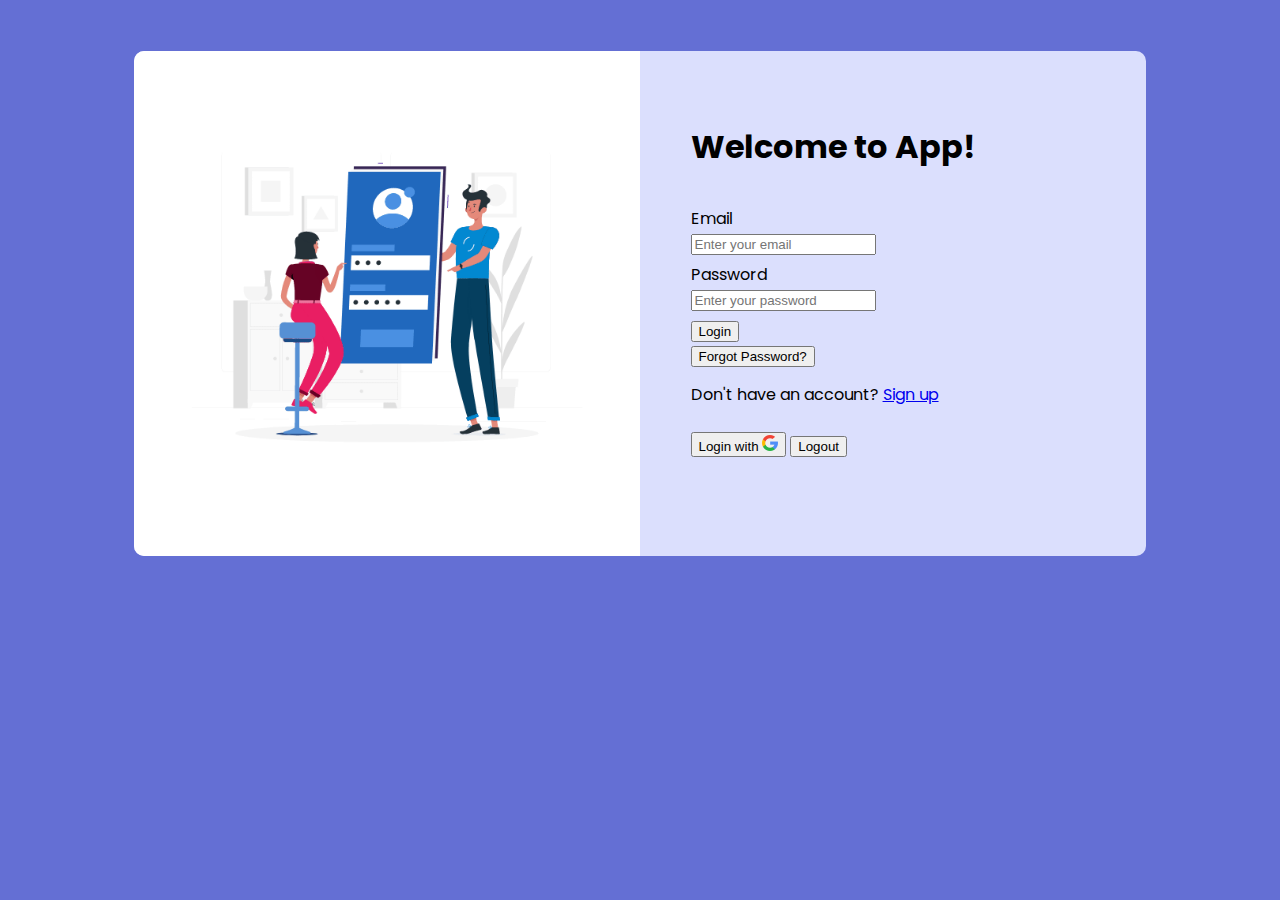
<file: index.html>
<!DOCTYPE html>
<html lang="en">

<head>
    <meta charset="UTF-8">
    <meta http-equiv="X-UA-Compatible" content="IE=edge">
    <meta name="viewport" content="width=device-width, initial-scale=1.0">

    <link href="https://cdn.jsdelivr.net/npm/bootstrap@5.2.0/dist/css/bootstrap.min.css" rel="stylesheet" integrity="sha384-gH2yIJqKdNHPEq0n4Mqa/HGKIhSkIHeL5AyhkYV8i59U5AR6csBvApHHNl/vI1Bx" crossorigin="anonymous">

    <link rel="stylesheet" href="styles.css">

    <link href="https://fonts.googleapis.com/css2?family=Poppins:wght@200;400&display=swap" rel="stylesheet">
    <title>Login</title>
</head>


<body>
    <div class="mainbx" id="login">
        <img id="lottie" src="media/login.gif" alt="login lottie gif here">
        <div class="contentbx">
            <div class="formbx">
                <h1>Welcome to App!</h1>
                <form autocomplete="off" onsubmit="login(event)">

                    <div class="mb-3">
                        <label for="formGroupExampleInput" class="form-label">Email</label>
                        <input type="email" class="form-control" id="formGroupExampleInput" id="loginEmail"
                            placeholder="Enter your email">
                    </div>

                    <div class="mb-3">
                        <label for="formGroupExampleInput" class="form-label">Password</label>
                        <input type="password" class="form-control" id="formGroupExampleInput" id="loginPassword" 
                            placeholder="Enter your password">
                    </div>

                </form>
            </div>

            <div class="d-grid gap-2 ">
                <button class="btn btn-primary " type="button">Login</button> <br>
                <button class="btn btn-outline-secondary" onclick="forgotPass()" type="button">Forgot Password?</button>
              </div>
            
            <p>Don't have an account? <a href="signup/index.html"> Sign up</a></p><br>

            <div class="d-grid gap-2 d-md-block">
                <button class="btn btn-outline-primary outline" type="button" onclick="loginWithGoogle()">Login with <img src="media/search.png" alt="googlepic"></button>
                <button class="btn btn-outline-secondary outline" type="button" onclick="logout()">Logout</button>
              </div>

        </div>
    </div>



    <!-- <script src="https://www.gstatic.com/firebasejs/8.2.9/firebase-app.js"></script>
    <script src="https://www.gstatic.com/firebasejs/8.2.9/firebase-auth.js"></script>
    <script src="https://www.gstatic.com/firebasejs/8.2.9/firebase-firestore.js"></script>
    <script src="https://www.gstatic.com/firebasejs/8.2.9/firebase-storage.js"></script>

    <script>
        // Your web app's Firebase configuration
        var firebaseConfig = {
            apiKey: "AIzaSyCYybtuNQHaMpcKNdTyjK_e0Y0k5xChMQI",

            authDomain: "mgpa-6cc10.firebaseapp.com",

            projectId: "mgpa-6cc10",

            storageBucket: "mgpa-6cc10.appspot.com",

            messagingSenderId: "292918906000",

            appId: "1:292918906000:web:69bf0126437f9ea2abdc15"

        };
        // Initialize Firebase
        firebase.initializeApp(firebaseConfig);
    </script>
    <script src="veri.js"></script>
    <script>
        function forgotPass() {
            const email = document.getElementById("loginEmail").value
            firebase.auth().sendPasswordResetEmail(email)
                .then(() => {
                    alert("a password reset email has been sent")
                })
                .catch((error) => {
                    var errorCode = error.code;
                    var errorMessage = error.message;
                    alert(errorMessage)
                    // ..
                });
        }
    </script> -->

<script src="https://cdn.jsdelivr.net/npm/bootstrap@5.2.0/dist/js/bootstrap.bundle.min.js" integrity="sha384-A3rJD856KowSb7dwlZdYEkO39Gagi7vIsF0jrRAoQmDKKtQBHUuLZ9AsSv4jD4Xa" crossorigin="anonymous"></script>
</body>

</html>
</file>
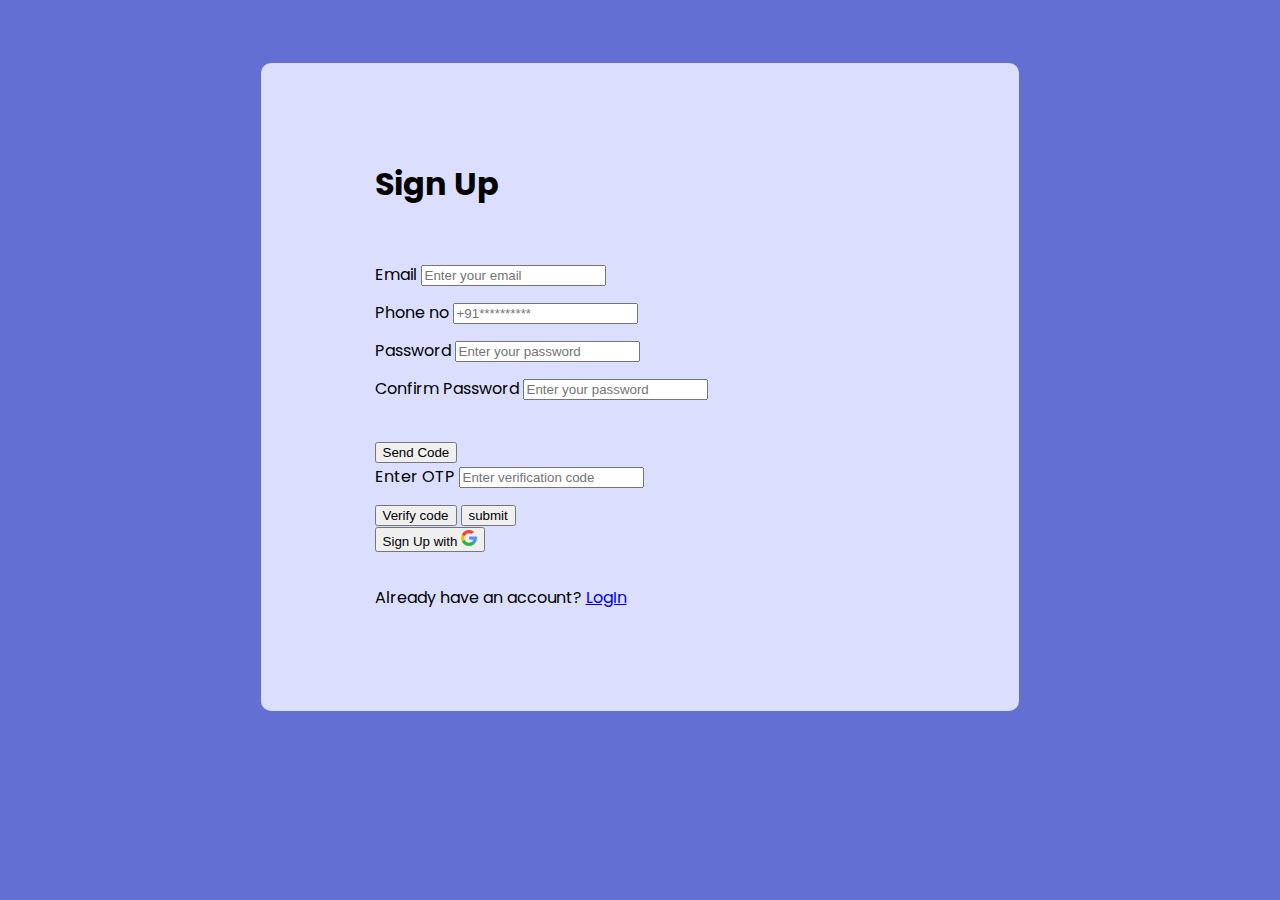
<file: signup/index.html>
<!DOCTYPE html>
<html lang="en">

<head>
    <meta charset="UTF-8">
    <meta http-equiv="X-UA-Compatible" content="IE=edge">
    <meta name="viewport" content="width=device-width, initial-scale=1.0">

    <link href="https://cdn.jsdelivr.net/npm/bootstrap@5.2.0/dist/css/bootstrap.min.css" rel="stylesheet"
        integrity="sha384-gH2yIJqKdNHPEq0n4Mqa/HGKIhSkIHeL5AyhkYV8i59U5AR6csBvApHHNl/vI1Bx" crossorigin="anonymous">

    <link rel="stylesheet" href="styles.css">

    <link href="https://fonts.googleapis.com/css2?family=Poppins:wght@200;400&display=swap" rel="stylesheet">

    <title>Sign Up</title>
</head>

<body>
    <div class="mainbx signup">
        <div class="contentbx">
            <div class="formbx">
                <h1>Sign Up</h1>
                <form autocomplete="off" onsubmit="login(event)">

                    <div class="mb-3">
                        <label for="formGroupExampleInput" class="form-label">Email</label>
                        <input type="email" class="form-control" id="formGroupExampleInput" id="signupEmail"
                            placeholder="Enter your email">
                    </div>

                    <div class="mb-3">
                        <label for="formGroupExampleInput" class="form-label">Phone no</label>
                        <input type="text" class="form-control" id="formGroupExampleInput" id="number"
                            placeholder="+91**********">
                    </div>

                    <div class="mb-3">
                        <label for="formGroupExampleInput" class="form-label">Password</label>
                        <input type="password" class="form-control" id="formGroupExampleInput" id="signupPassword"
                            placeholder="Enter your password">
                    </div>

                    <div class="mb-3">
                        <label for="formGroupExampleInput" class="form-label">Confirm Password</label>
                        <input type="password" class="form-control" id="formGroupExampleInput" id="signupcPassword"
                            placeholder="Enter your password">
                    </div>

                    <div id="recaptcha-container"></div>
                    <br>

                    <div class="d-grid gap-2 ">
                        <button class="btn btn-primary " type="button" onclick="phoneAuth()">Send Code</button> <br>
                    </div>

                    <div class="mb-3">
                        <label for="formGroupExampleInput" class="form-label">Enter OTP</label>
                        <input type="text" class="form-control" id="formGroupExampleInput" id="verificationCode"
                            placeholder="Enter verification code">
                    </div>

                    <div class="d-grid gap-2 ">
                        <button class="btn btn-outline-secondary" type="button" onclick="codeverify()">Verify
                            code</button>
                        <button class="btn btn-primary " type="submit">submit</button> <br>
                    </div>
                </form>

                <div class="d-grid gap-2 d-md-block">
                    <button class="btn btn-outline-primary outline" type="button" onclick="loginWithGoogle()">Sign Up
                        with
                        <img src="media/search.png" alt="googlepic"></button>
                </div>

                <p> Already have an account? <a href="/index.html"> LogIn</a></p><br>
            </div>
        </div>


        <!-- <script src="https://www.gstatic.com/firebasejs/8.2.9/firebase-app.js"></script>
        <script src="https://www.gstatic.com/firebasejs/8.2.9/firebase-auth.js"></script>
        <script src="https://www.gstatic.com/firebasejs/8.2.9/firebase-firestore.js"></script>
        <script src="https://www.gstatic.com/firebasejs/8.2.9/firebase-storage.js"></script>

        <script>
            // Your web app's Firebase configuration
            var firebaseConfig = {
                apiKey: "AIzaSyCYybtuNQHaMpcKNdTyjK_e0Y0k5xChMQI",

                authDomain: "mgpa-6cc10.firebaseapp.com",

                projectId: "mgpa-6cc10",

                storageBucket: "mgpa-6cc10.appspot.com",

                messagingSenderId: "292918906000",

                appId: "1:292918906000:web:69bf0126437f9ea2abdc15"

            };
            // Initialize Firebase
            firebase.initializeApp(firebaseConfig);
        </script>
        <script src="veri.js"></script>
        <script>
            window.onload = function () {
                render();
            };
            function render() {
                window.recaptchaVerifier = new firebase.auth.RecaptchaVerifier('recaptcha-container');
                recaptchaVerifier.render();
            }
            function phoneAuth() {
                //get the number
                var number = document.getElementById('number').value;
                var pass = document.getElementById('signupPassword').value;
                var cpass = document.getElementById('signupcPassword').value;
                //phone number authentication function of firebase
                //it takes two parameter first one is number,,,second one is recaptcha
                if (pass == cpass) {
                    firebase.auth().signInWithPhoneNumber(number, window.recaptchaVerifier).then(function (confirmationResult) {
                        //s is in lowercase
                        window.confirmationResult = confirmationResult;
                        coderesult = confirmationResult;
                        console.log(coderesult);
                        alert("Message sent");
                    }).catch(function (error) {
                        alert(error.message);
                    });
                }
                else {
                    alert("Please check both the passwords");
                }
            }
            function codeverify() {
                var code = document.getElementById('verificationCode').value;
                coderesult.confirm(code).then(function (result) {
                    alert("Successfully registered");
                    var user = result.user;
                    console.log(user);
                }).catch(function (error) {
                    alert(error.message);
                });
            }
        </script> -->
        <script src="https://cdn.jsdelivr.net/npm/bootstrap@5.2.0/dist/js/bootstrap.bundle.min.js"
            integrity="sha384-A3rJD856KowSb7dwlZdYEkO39Gagi7vIsF0jrRAoQmDKKtQBHUuLZ9AsSv4jD4Xa"
            crossorigin="anonymous"></script>

</body>

</html>
</file>
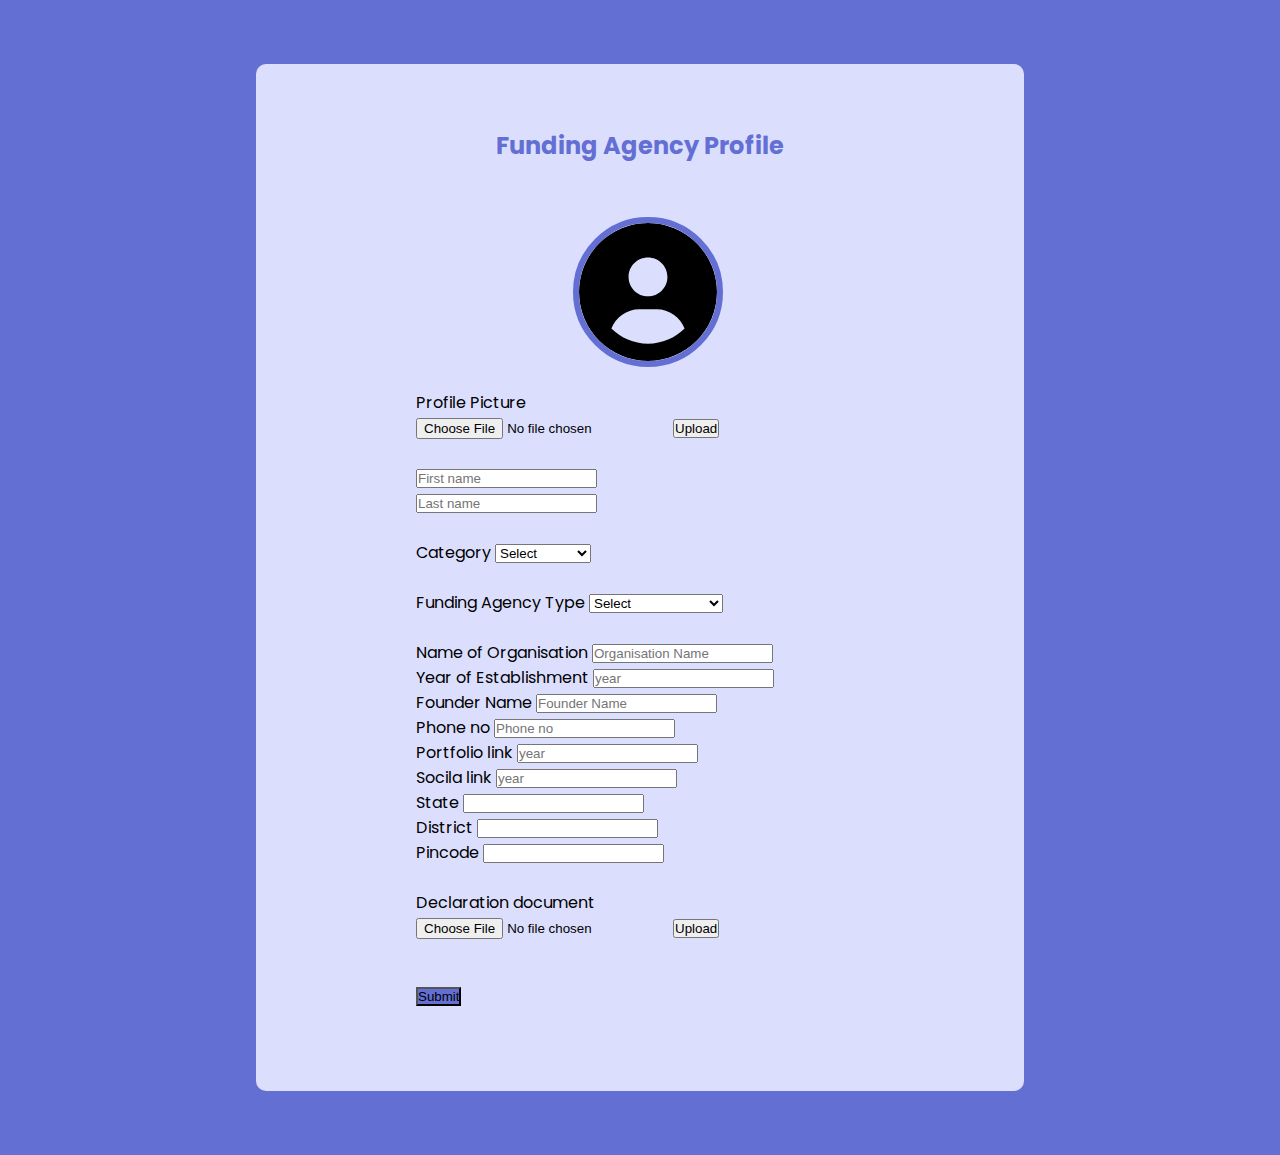
<file: profile/fa/index.html>
<!DOCTYPE html>
<html lang="en">

<head>
    <meta charset="UTF-8" />
    <meta name="viewport" content="width=device-width, initial-scale=1.0" />
    <link rel="stylesheet" href="styles.css">
    <title>Funding Agency Profile</title>

    <link
        href="https://fonts.googleapis.com/css2?family=Poppins:wght@200;400&family=Raleway:wght@200;300;500&display=swap"
        rel="stylesheet">

    <link href="https://cdn.jsdelivr.net/npm/bootstrap@5.0.2/dist/css/bootstrap.min.css" rel="stylesheet"
        integrity="sha384-EVSTQN3/azprG1Anm3QDgpJLIm9Nao0Yz1ztcQTwFspd3yD65VohhpuuCOmLASjC" crossorigin="anonymous">

</head>

<body class="profile">
    <div class="mainbx">
        <h2>Funding Agency Profile</h2>
        <div class="contentbx">
            <form action="" class="contact-form">
                <div class="profilepic">
                    <img src="circle-user-solid.svg" class="round" id="image" alt="profile photo">
                    <label for="formGroupExampleInput" class="form-label">Profile Picture</label>
                    <div class="input-group mb-3">
                        <input type="file" id="photo" class="form-control">
                        <button class="btn btn-outline-secondary" type="button"  id="upld"
                            onclick="uploadImage()">Upload</button>
                    </div>
                </div><br>

                <div class="row g-3">
                    <div class="col">
                        <input type="text" id="fname" required class="form-control" placeholder="First name"
                            aria-label="First name">
                    </div>
                    <div class="col">
                        <input type="text" id="lname" required class="form-control" placeholder="Last name"
                            aria-label="Last name">
                    </div>
                </div><br>

                <div>
                    <label for="formGroupExampleInput" class="form-label">Category</label>
                    <select class="form-select cat" id="category" required aria-label=".form-select-sm example">
                        <option value="select" selected disabled>Select</option>
                        <option value="govt">Government</option>
                        <option value="govt/aided">Govt/aided</option>
                        <option value="private">Private</option>
                    </select>
                </div><br>

                <div>
                    <label for="formGroupExampleInput" class="form-label">Funding Agency Type</label>
                    <select class="form-select cat" id="fatype" required aria-label=".form-select-sm example">
                        <option value="select" selected disabled>Select</option>
                        <option value="govt">Government</option>
                        <option value="govt/aided">Government-Aided</option>
                        <option value="private">Private</option>
                    </select>
                </div><br>

                <div class="mb-3">
                    <label for="formGroupExampleInput" class="form-label">Name of Organisation</label>
                    <input type="text" class="form-control name" id="Oname" required placeholder="Organisation Name">
                </div>

                <div class="mb-3">
                    <label for="formGroupExampleInput" class="form-label">Year of Establishment</label>
                    <input type="text" class="form-control established" id="Eyear" required placeholder="year">
                </div>

                <div class="mb-3">
                    <label for="formGroupExampleInput" class="form-label">Founder Name</label>
                    <input type="text" class="form-control" id="Fname" required placeholder="Founder Name">
                </div>

                <div class="mb-3">
                    <label for="formGroupExampleInput" class="form-label">Phone no</label>
                    <input type="tel" class="form-control" id="phone" required placeholder="Phone no">
                </div>

                <div class="mb-3">
                    <label for="formGroupExampleInput" class="form-label">Portfolio link</label>
                    <input type="link" class="form-control" id="portfolio" required placeholder="year">
                </div>

                <div class="mb-3">
                    <label for="formGroupExampleInput" class="form-label">Socila link</label>
                    <input type="link" class="form-control" id="link" required placeholder="year">
                </div>

                <div class="row g-3">
                    <div class="col-md-6">
                        <label for="inputCity" class="form-label">State</label>
                        <input type="text" class="form-control" id="state" required>
                    </div>
                    <div class="col-md-4">
                        <label for="inputState" class="form-label">District</label>
                        <input type="text" class="form-control" id="district" required>
                    </div>
                    <div class="col-md-2">
                        <label for="inputZip" class="form-label">Pincode</label>
                        <input type="text" class="form-control pincode" id="pincode" required>
                    </div>
                </div><br>

                <label for="formGroupExampleInput" class="form-label" id="declare">Declaration document</label>
                <div class="input-group mb-3">
                    <input type="file" class="form-control" placeholder="Recipient's username"
                        aria-label="Recipient's username" aria-describedby="button-addon2">
                    <button class="btn btn-outline-secondary" type="button" id="upld"
                        onclick="uploadFile()">Upload</button>
                </div><br>

                <div class="d-grid gap-2">
                    <button class="btn btn-primary" type="submit" id="sub" onclick="updateFAProfile()">Submit</button>
                </div>
            </form>

        </div>
    </div>

    <!-- <script src="https://www.gstatic.com/firebasejs/7.17.1/firebase.js"></script>
    <script src="https://www.gstatic.com/firebasejs/7.7.0/firebase-app.js"></script>
    <script src="https://www.gstatic.com/firebasejs/7.7.0/firebase-auth.js"></script>
    <script src="https://www.gstatic.com/firebasejs/7.7.0/firebase-storage.js"></script>
    <script src="https://www.gstatic.com/firebasejs/7.7.0/firebase-database.js"></script>
    <script src="https://www.gstatic.com/firebasejs/7.7.0/firebase-firestore.js"></script> -->

    <!-- <script type="module">

        var oname = document.getElementById("Oname")
        var ename = document.getElementById("Eyear")
        var fname = document.getElementById("Fname")
        var phone = document.getElementById("phone")
        var portfolio = document.getElementById("portfolio")
        var social = document.getElementById("link")
        var state = document.getElementById("state")
        var district = document.getElementById("district")
        var pincode = document.getElementById("pincode")

        var sub = document.getElementById("sub")


        import { initializeApp } from "https://www.gstatic.com/firebasejs/9.9.1/firebase-app.js";
        import { getFirestore } from "https://www.gstatic.com/firebasejs/9.9.1/firebase-firestore.js";

        const firebaseConfig = {

            apiKey: "AIzaSyCYybtuNQHaMpcKNdTyjK_e0Y0k5xChMQI",

            authDomain: "mgpa-6cc10.firebaseapp.com",

            databaseURL: "https://mgpa-6cc10-default-rtdb.firebaseio.com",

            projectId: "mgpa-6cc10",

            storageBucket: "mgpa-6cc10.appspot.com",

            messagingSenderId: "292918906000",

            appId: "1:292918906000:web:69bf0126437f9ea2abdc15"


        };

        const app = initializeApp(firebaseConfig);

        import { getDatabase, ref, get, set, child, update, remove } from "https://www.gstatic.com/firebasejs/9.9.1/firebase-database.js";

        const db = getDatabase();

        var uuid = localStorage.getItem('currentUser')

        sub.addEventListener('click', InsertData)

        function InsertData() {
            set(ref(db, "FAProfile/" + uuid), {

                Category: "Funding Agency",
                Orgname: oname.value,
                Eyear: Eyear.value,
                Founder: Fname.value,
                Phone: phone.value,
                Portfolio: portfolio.value,
                Link: social.value,
                State: state.value,
                District: district.value,
                Pincode: pincode.value

            })
                .then(() => {
                    alert("data stored successfully")
                })
                .catch((error) => {
                    alert("couldn't store the data due to " + error)
                });
        }

        function SelectData() {
            const dbref = ref(db);

            get(child(dbref, "FAProfile/" + uuid)).then((snapshot) => {
                if (snapshot.exists()) {

                    oname.value = snapshot.val().Orgname;
                    Eyear.value = snapshot.val().Eyear;
                    Fname.value = snapshot.val().Founder;
                    phone.value = snapshot.val().Phone;
                    portfolio.value = snapshot.val().Portfolio;
                    social.value = snapshot.val().Link;
                    state.value = snapshot.val().State;
                    district.value = snapshot.val().District;
                    pincode.value = snapshot.val().Pincode;
                }
                else {
                    alert("no data found")
                }
            })
                .catch((error) => {
                    alert(error)
                });
        }


    </script> -->
    <!-- <script>
        var Config = {

            apiKey: "AIzaSyCYybtuNQHaMpcKNdTyjK_e0Y0k5xChMQI",

            authDomain: "mgpa-6cc10.firebaseapp.com",

            databaseURL: "https://mgpa-6cc10-default-rtdb.firebaseio.com",

            projectId: "mgpa-6cc10",

            storageBucket: "mgpa-6cc10.appspot.com",

            messagingSenderId: "292918906000",

            appId: "1:292918906000:web:69bf0126437f9ea2abdc15"
        };


        // Initialize Firebase

        firebase.initializeApp(Config);
        console.log(firebase);
        const fire = firebase.firestore();

        var uuid = localStorage.getItem('currentUser')

        var imgName, imgUrl, brocUrl, decUrl;
        var files = [];
        var reader;

        function updateFAProfile() {
            fire.collection("FAProfile").doc(uuid).set({
                Category: "Funding Agency",
                Orgname: Oname.value,
                Eyear: Eyear.value,
                Founder: Fname.value,
                Phone: phone.value,
                Portfolio: portfolio.value,
                Link: link.value,
                State: state.value,
                District: district.value,
                Pincode: pincode.value
            })
                .then(() => {
                    console.log("Document successfully written!");
                })
                .catch((error) => {
                    console.error("Error writing document: ", error);
                });
        }

        function uploadImage() {
            const ref = firebase.storage().ref();
            const imagesRef = ref.child('profiles');
            const file = document.querySelector("#photo").files[0];
            const name = +new Date() + "-" + file.name;
            console.log(uuid)
            const metadata = {
                contentType: file.type
            };
            const task = imagesRef.child(uuid).put(file, metadata);
            task
                .then(snapshot => snapshot.ref.getDownloadURL())
                .then(function (url) {
                    imgUrl = url;

                    firebase.database().ref('FAFiles/ProfilePics/' + uuid).set({
                        profilePic: imgUrl
                    });
                    alert("image uploaded successfully")
                    const image = document.querySelector("#image")
                    image.src = url;
                })
                .catch(console.error);
        }
        function retrieveImage() {

            firebase.database().ref('FAProfilePics/' + uuid).on('value', function (snapshot) {
                document.getElementById('image').src = snapshot.val().profilePic;
            });
        }

        function uploadFile() {
            const ref = firebase.storage().ref();
            const fileRef = ref.child('Declaration');
            const file1 = document.querySelector("#dec").files[0];
            const name1 = +new Date() + "-" + file1.name;
            console.log(uuid)
            const metadata1 = {
                contentType: file1.type
            };
            const task = fileRef.child(uuid).put(file1, metadata1);
            task
                .then(snapshot => snapshot.ref.getDownloadURL())
                .then(function (url) {
                    decUrl = url;

                    firebase.database().ref('FAFiles/Declaration Forms/' + uuid).set({
                        decForm: decUrl
                    });
                })
            alert("file uploaded successfully")
                .catch(console.error);
        }


    </script> -->
    <script src="https://cdn.jsdelivr.net/npm/bootstrap@5.0.2/dist/js/bootstrap.bundle.min.js"
        integrity="sha384-MrcW6ZMFYlzcLA8Nl+NtUVF0sA7MsXsP1UyJoMp4YLEuNSfAP+JcXn/tWtIaxVXM"
        crossorigin="anonymous"></script>
</body>

</html>
</file>
<file: styles.css>
html{
    scroll-behavior: smooth;
}
body{
    /* overflow: hidden; */
    position: relative;
    background-color: #646FD4;
    text-align: left;
    font-family: 'Poppins', sans-serif;
}

.mainbx{
    padding: auto;
    background-color: #DBDFFD;
    margin: 4% 10%;
    border-radius: 10px;
}
.signup{
    margin: 5% 20%;
}
#login{
    display: flex;
}

.contentbx{
    padding-top: 5%;
    text-align: left;
    margin-left: 5%;
    padding-bottom: 3%;
}
.signup .contentbx{
    margin-left: 15%;
    padding: 10% 0;
}
.mb-3{
    padding-bottom: 2%;
    margin-right: 20%;
}
.signup .mb-3{
    margin-right: 20%;
}
#lottie{
    position: relative;
    float: left;
    width: auto;
    max-width: 50%;
    height: auto;
    max-height:100%;
    border-top-left-radius:10px;
    border-bottom-left-radius:10px ;
    object-fit:fill;
}
h1{
    padding-bottom: 5%;
    font-family: 'Poppins', sans-serif;
}

p{
    margin: 0;
    margin-top: 5%;
}
.d-grid{
    margin-right: 20%;
}
</file>
<file: signup/styles.css>
html{
    scroll-behavior: smooth;
}
body{
    /* overflow: hidden; */
    position: relative;
    background-color: #646FD4;
    text-align: left;
    font-family: 'Poppins', sans-serif;
}

.mainbx{
    padding: auto;
    background-color: #DBDFFD;
    margin: 4% 10%;
    border-radius: 10px;
}
.signup{
    margin: 5% 20%;
}
#login{
    display: flex;
}

.contentbx{
    padding-top: 5%;
    text-align: left;
    margin-left: 5%;
    padding-bottom: 3%;
}
.signup .contentbx{
    margin-left: 15%;
    padding: 10% 0;
}
.mb-3{
    padding-bottom: 2%;
    margin-right: 20%;
}
.signup .mb-3{
    margin-right: 20%;
}
#lottie{
    position: relative;
    float: left;
    width: auto;
    max-width: 50%;
    height: auto;
    max-height:100%;
    border-top-left-radius:10px;
    border-bottom-left-radius:10px ;
    object-fit:fill;
}
h1{
    padding-bottom: 5%;
    font-family: 'Poppins', sans-serif;
}

p{
    margin: 0;
    margin-top: 5%;
}
.d-grid{
    margin-right: 20%;
}
</file>
<file: profile/fa/styles.css>
* {
    margin: 0;
    padding: 0;
    box-sizing: border-box;
}

body {
    margin: 0;
    padding: 0;
}

.main-container {
    height: 100vh;
    display: flex;
    align-items: center;
    justify-content: center;
    flex-direction: column;
}

.main-container h2 {
    margin: 0 0 80px;
    color: #646FD4;
    font-family: "Raleway", sans-serif;
    font-weight: 500;
}

.radio-buttons {
    width: 100%;
    margin: 0 auto;
    text-align: center;
}

.custom-radio input {
    display: none;
}

.radio-btn {
    margin: 10px;
    width: 180px;
    height: 200px;
    border: 3px solid transparent;
    display: inline-block;
    border-radius: 10px;
    position: relative;
    text-align: center;
    box-shadow: 0 0 20px #c3c3c367;
    cursor: pointer;
}

.radio-btn>i {
    color: #ffffff;
    background-color: #646FD4;
    font-size: 20px;
    position: absolute;
    top: -15px;
    left: 50%;
    transform: translateX(-50%) scale(4);
    border-radius: 50px;
    padding: 3px;
    transition: 0.2s;
    pointer-events: none;
    opacity: 0;
}

.radio-btn .admin {
    width: 80px;
    height: 80px;
    position: absolute;
    top: 40%;
    left: 50%;
    transform: translate(-50%, -50%);
}

.radio-btn .admin i {
    color: #646FD4;
    line-height: 80px;
    font-size: 60px;
}

.radio-btn .admin h3 {
    color: #646FD4;
    font-family: "Raleway", sans-serif;
    font-size: 16px;
    font-weight: 400;
    text-transform: uppercase;
}

.custom-radio input:checked+.radio-btn {
    border: 3px solid #646FD4;
}

.custom-radio input:checked+.radio-btn>i {
    opacity: 1;
    transform: translateX(-50%) scale(1);

}

.btn-primary {
    background-color: #646FD4 !important;
    margin-top: 5%;
}

.profile{
    position: relative;
    background-color: #646FD4;
    text-align: left;
    font-family: 'Poppins', sans-serif;
}
.mainbx{

    padding: 5%;
    background-color: #DBDFFD;
    margin: 5% 20%;
    border-radius: 10px;
}
.profile h2{
    color: #646FD4;
    text-align: center;
}
.contentbx{
    padding-top: 5%;
    text-align: left;
    margin-left: 15%;
    margin-right: 15%;
    padding-bottom: 3%;
}
#image{
    position:relative;
    display: block;
    width: 150px;
    height: auto;
    margin:5% 35% ;
    color: #646FD4;
}
.round{
    border-radius: 50%;
    border: 6px solid #646FD4;


}
</file>
